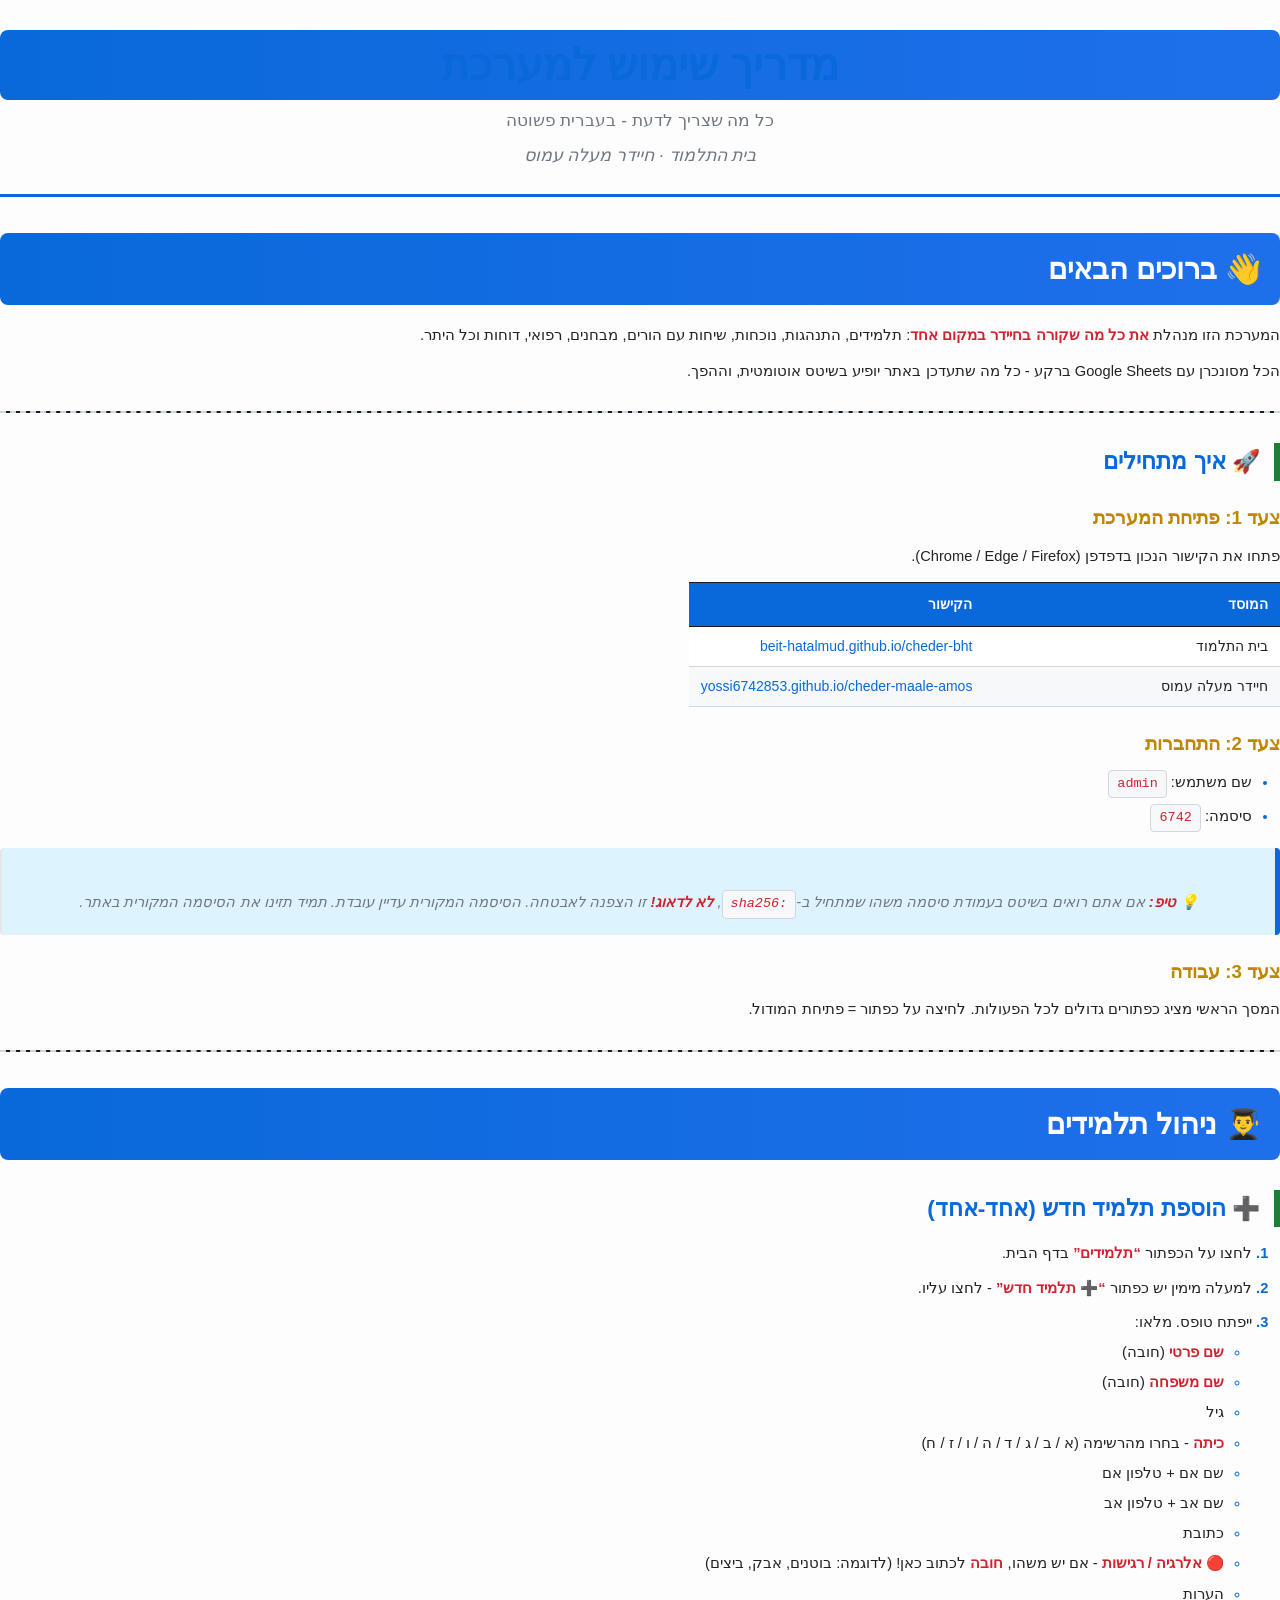
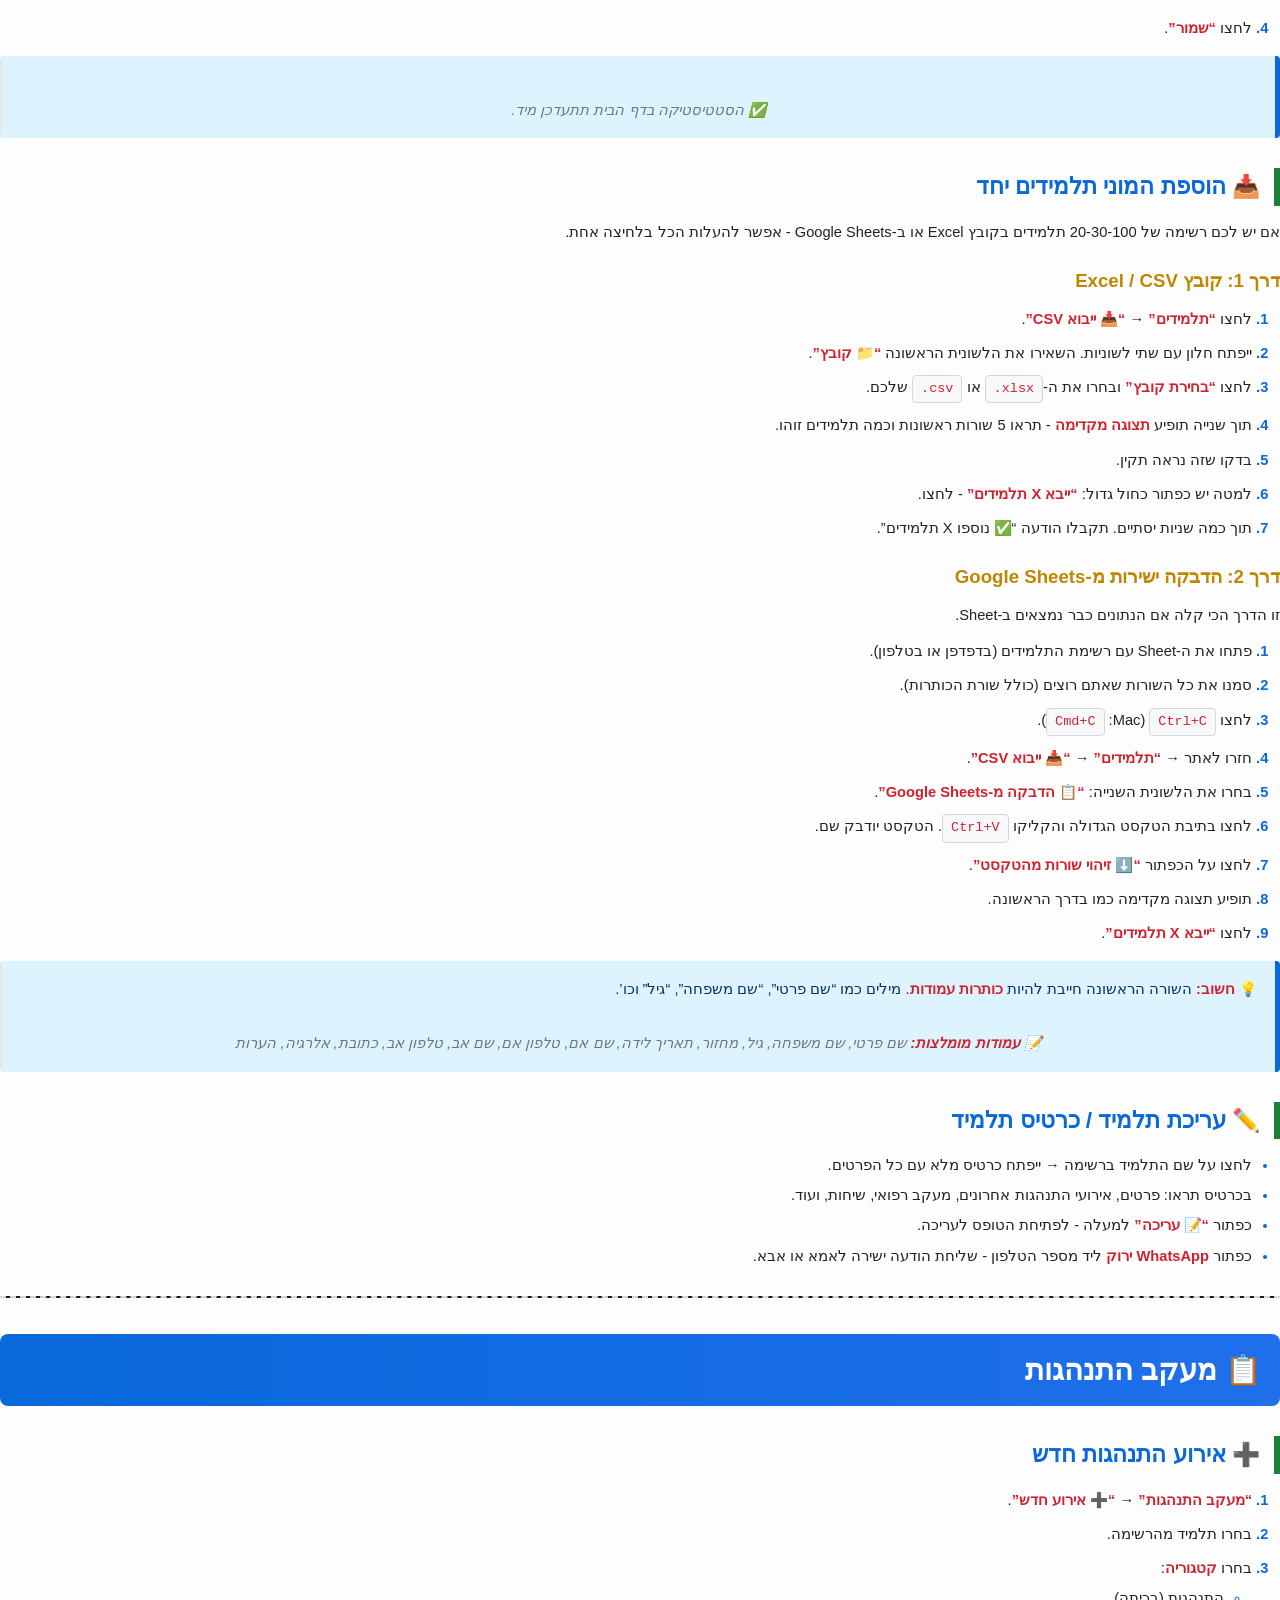
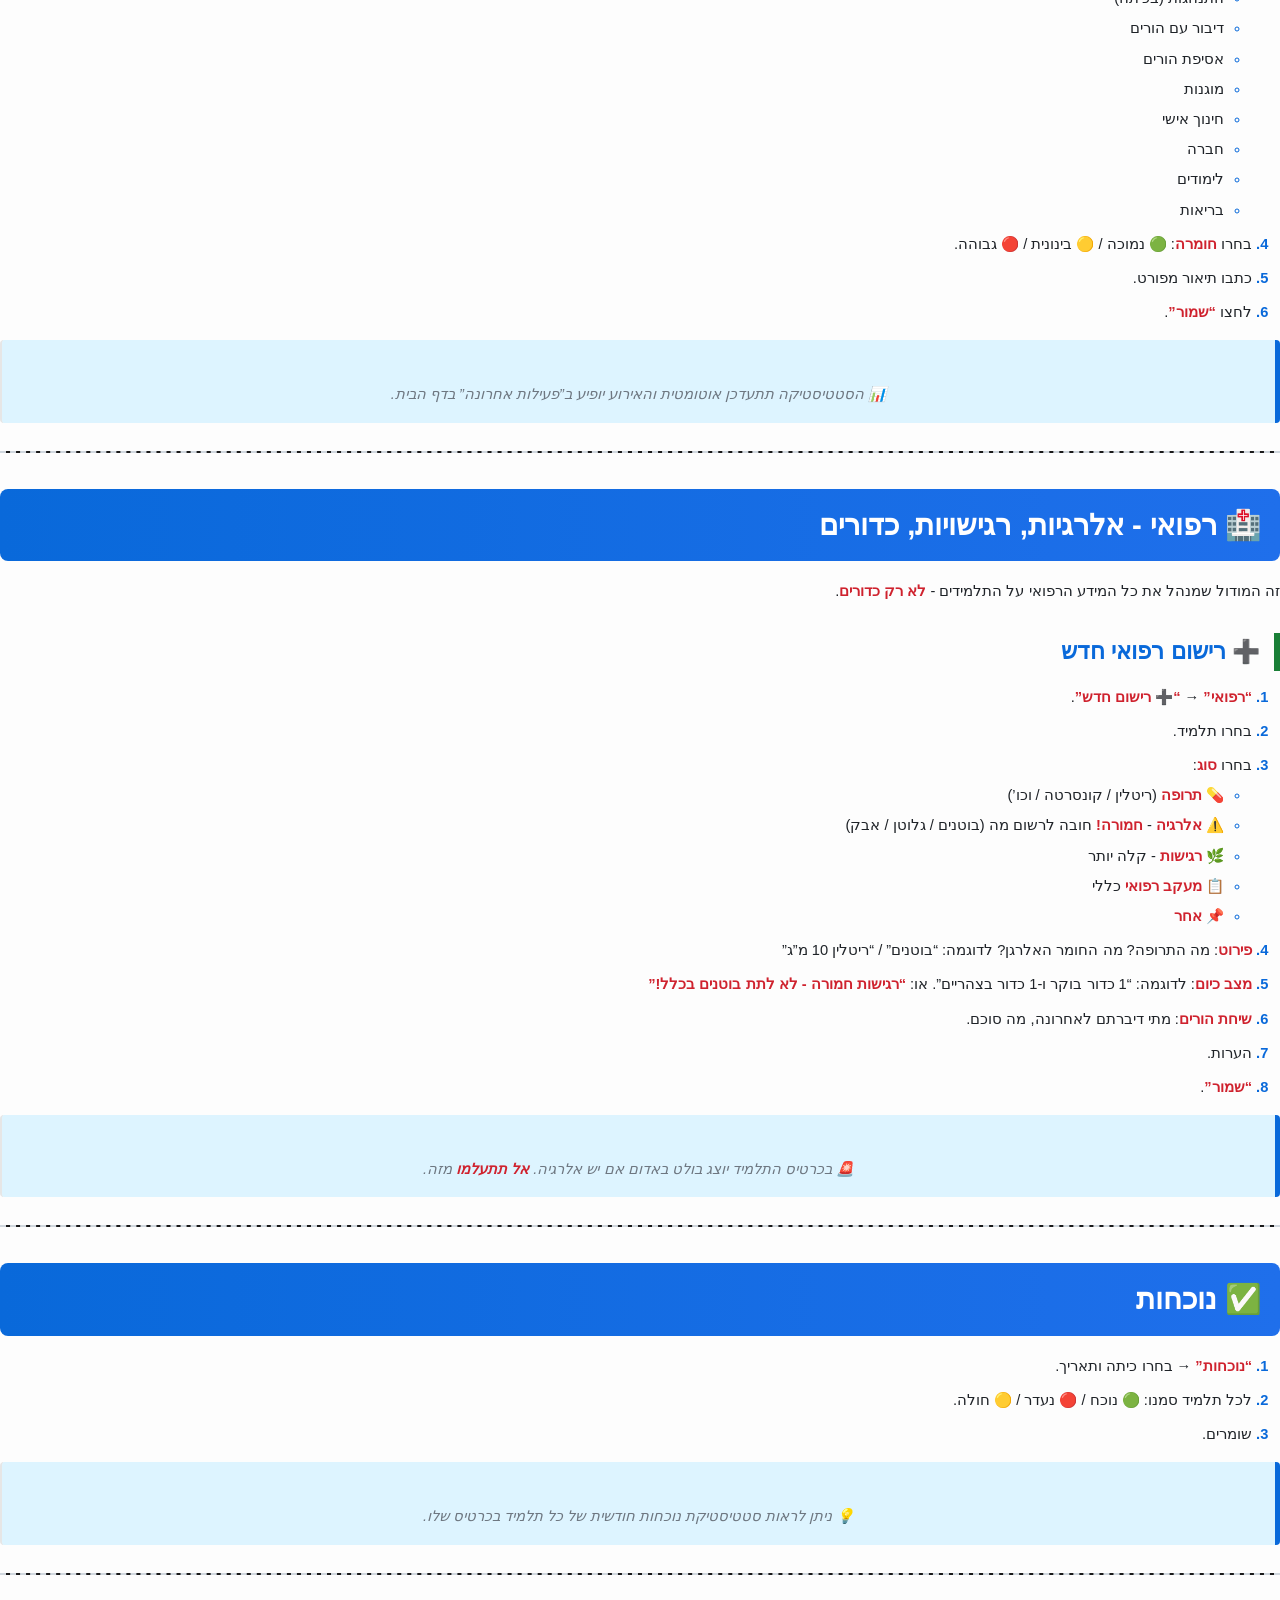
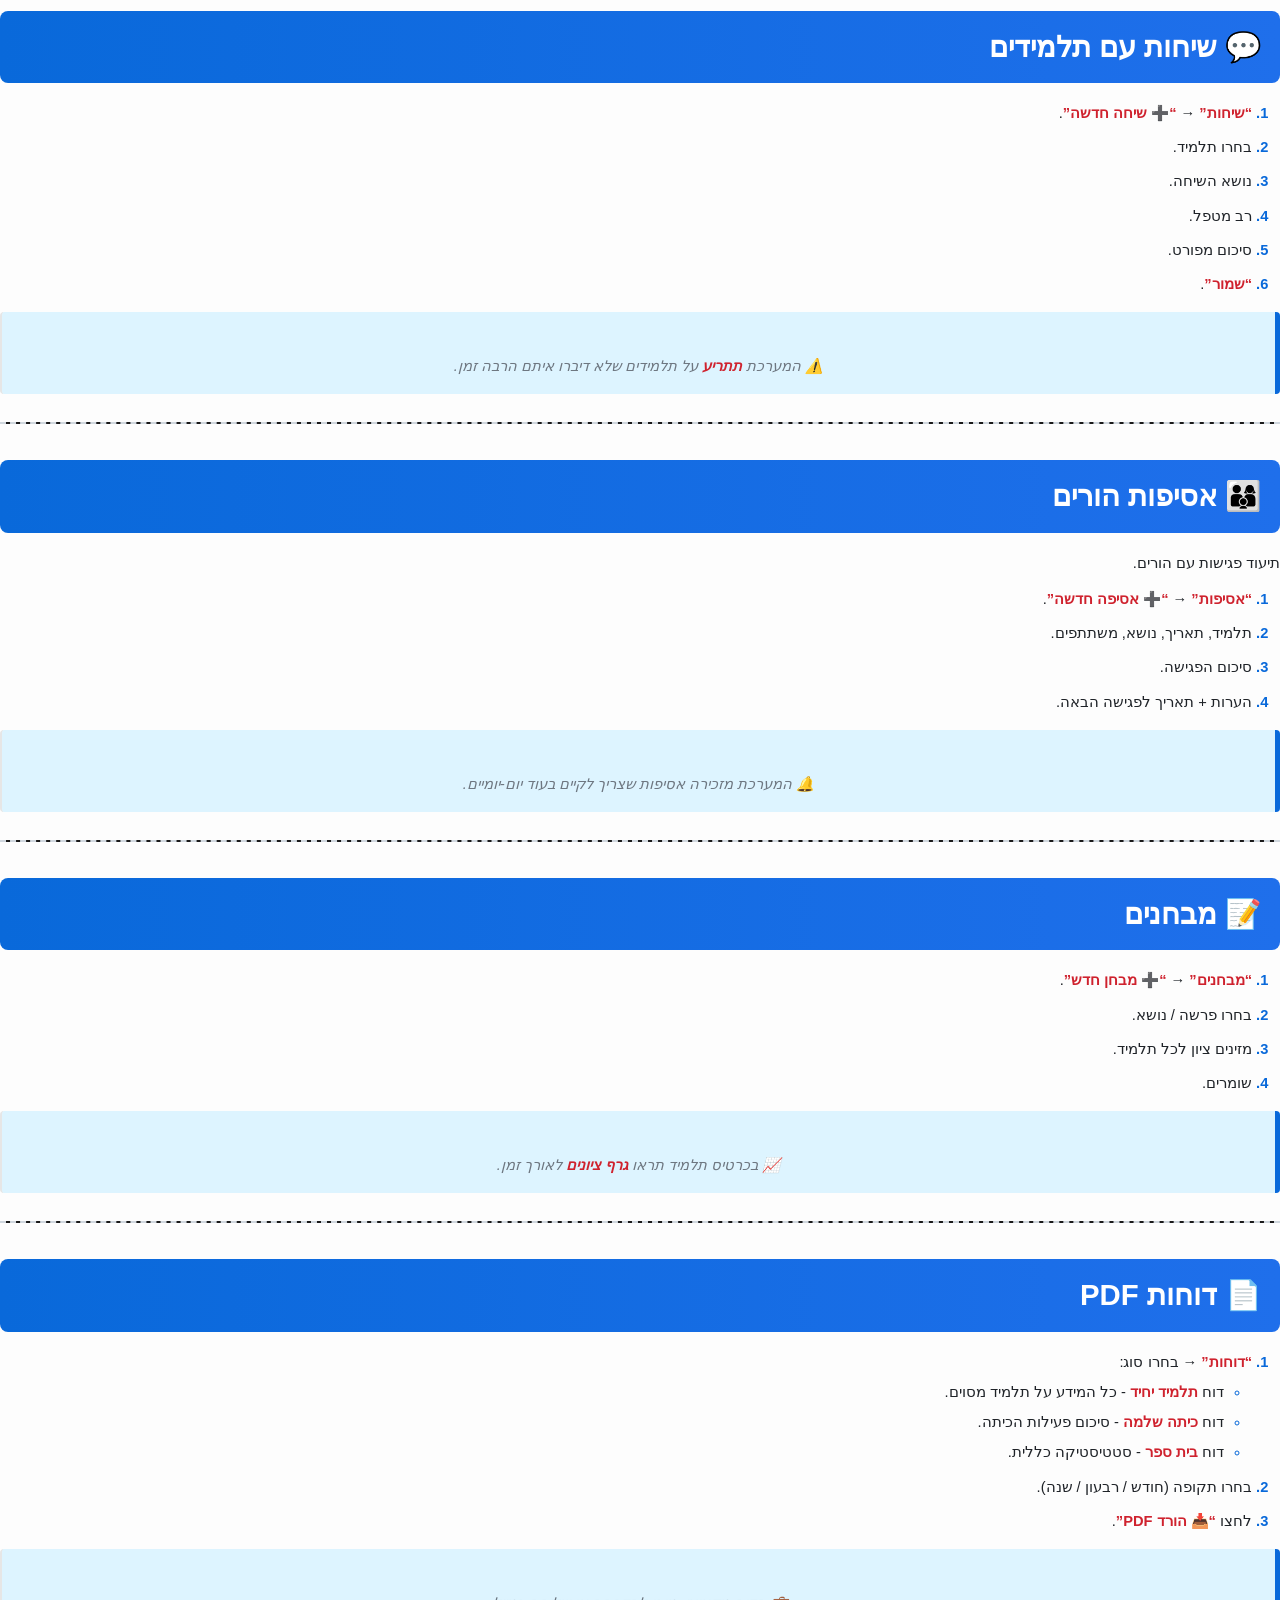
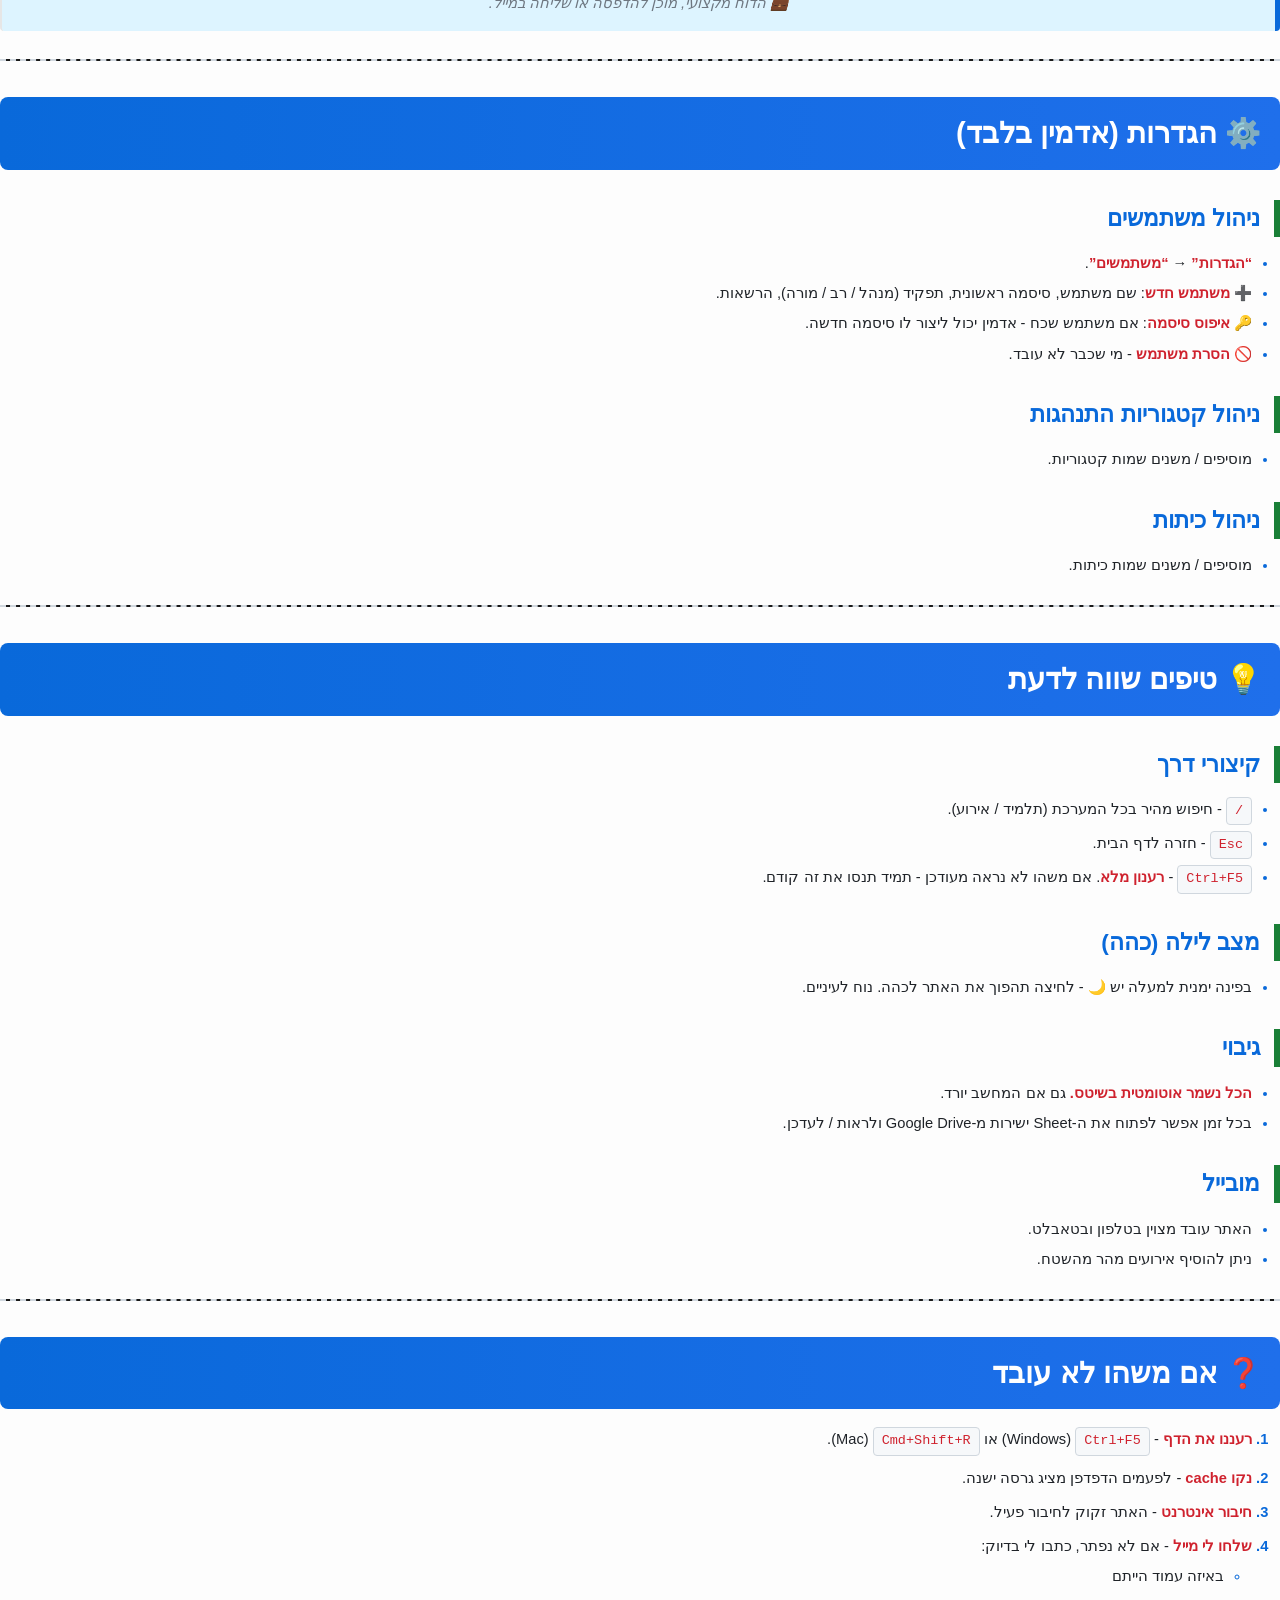
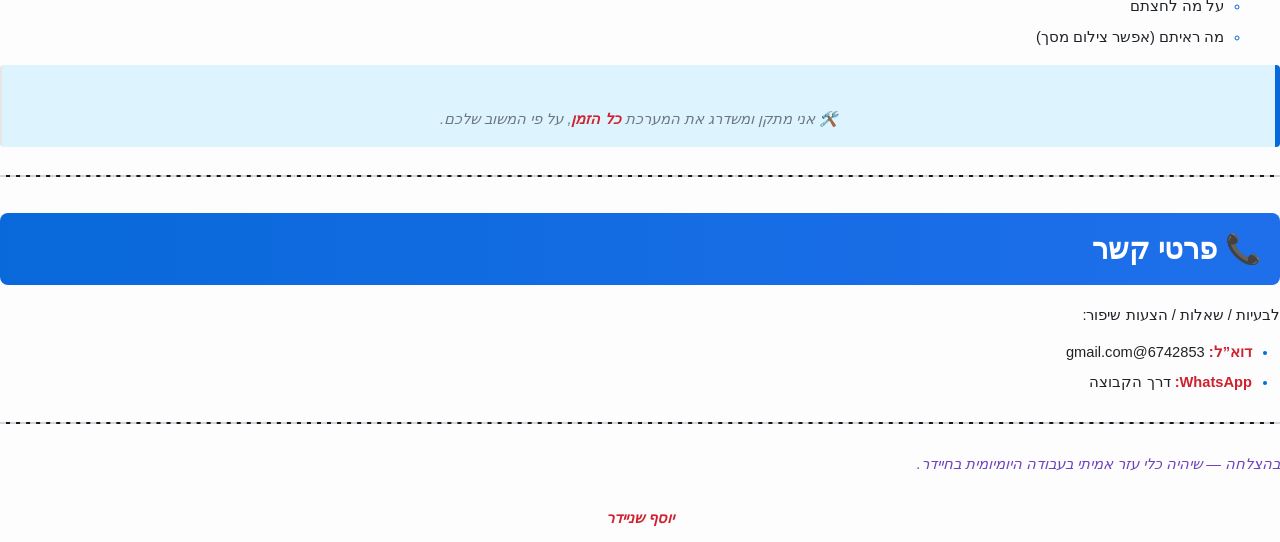
<file: guide.html>
<!DOCTYPE html>
<html dir="rtl" lang="he" xmlns="http://www.w3.org/1999/xhtml" lang="" xml:lang="">
<head>
  <meta charset="utf-8" />
  <meta name="generator" content="pandoc" />
  <meta name="viewport" content="width=device-width, initial-scale=1.0, user-scalable=yes" />
  <meta name="author" content="בית התלמוד · חיידר מעלה עמוס" />
  <title>מדריך שימוש למערכת</title>
  <style>
    html {
      color: #1a1a1a;
      background-color: #fdfdfd;
    }
    body {
      margin: 0 auto;
      max-width: 36em;
      padding-left: 50px;
      padding-right: 50px;
      padding-top: 50px;
      padding-bottom: 50px;
      hyphens: auto;
      overflow-wrap: break-word;
      text-rendering: optimizeLegibility;
      font-kerning: normal;
    }
    @media (max-width: 600px) {
      body {
        font-size: 0.9em;
        padding: 12px;
      }
      h1 {
        font-size: 1.8em;
      }
    }
    @media print {
      html {
        background-color: white;
      }
      body {
        background-color: transparent;
        color: black;
        font-size: 12pt;
      }
      p, h2, h3 {
        orphans: 3;
        widows: 3;
      }
      h2, h3, h4 {
        page-break-after: avoid;
      }
    }
    p {
      margin: 1em 0;
    }
    a {
      color: #1a1a1a;
    }
    a:visited {
      color: #1a1a1a;
    }
    img {
      max-width: 100%;
    }
    svg {
      height: auto;
      max-width: 100%;
    }
    h1, h2, h3, h4, h5, h6 {
      margin-top: 1.4em;
    }
    h5, h6 {
      font-size: 1em;
      font-style: italic;
    }
    h6 {
      font-weight: normal;
    }
    ol, ul {
      padding-left: 1.7em;
      margin-top: 1em;
    }
    li > ol, li > ul {
      margin-top: 0;
    }
    blockquote {
      margin: 1em 0 1em 1.7em;
      padding-left: 1em;
      border-left: 2px solid #e6e6e6;
      color: #606060;
    }
    code {
      font-family: Menlo, Monaco, Consolas, 'Lucida Console', monospace;
      font-size: 85%;
      margin: 0;
      hyphens: manual;
    }
    pre {
      margin: 1em 0;
      overflow: auto;
    }
    pre code {
      padding: 0;
      overflow: visible;
      overflow-wrap: normal;
    }
    .sourceCode {
     background-color: transparent;
     overflow: visible;
    }
    hr {
      background-color: #1a1a1a;
      border: none;
      height: 1px;
      margin: 1em 0;
    }
    table {
      margin: 1em 0;
      border-collapse: collapse;
      width: 100%;
      overflow-x: auto;
      display: block;
      font-variant-numeric: lining-nums tabular-nums;
    }
    table caption {
      margin-bottom: 0.75em;
    }
    tbody {
      margin-top: 0.5em;
      border-top: 1px solid #1a1a1a;
      border-bottom: 1px solid #1a1a1a;
    }
    th {
      border-top: 1px solid #1a1a1a;
      padding: 0.25em 0.5em 0.25em 0.5em;
    }
    td {
      padding: 0.125em 0.5em 0.25em 0.5em;
    }
    header {
      margin-bottom: 4em;
      text-align: center;
    }
    #TOC li {
      list-style: none;
    }
    #TOC ul {
      padding-left: 1.3em;
    }
    #TOC > ul {
      padding-left: 0;
    }
    #TOC a:not(:hover) {
      text-decoration: none;
    }
    code{white-space: pre-wrap;}
    span.smallcaps{font-variant: small-caps;}
    div.columns{display: flex; gap: min(4vw, 1.5em);}
    div.column{flex: auto; overflow-x: auto;}
    div.hanging-indent{margin-left: 1.5em; text-indent: -1.5em;}
    /* The extra [class] is a hack that increases specificity enough to
       override a similar rule in reveal.js */
    ul.task-list[class]{list-style: none;}
    ul.task-list li input[type="checkbox"] {
      font-size: inherit;
      width: 0.8em;
      margin: 0 0.8em 0.2em -1.6em;
      vertical-align: middle;
    }
    .display.math{display: block; text-align: center; margin: 0.5rem auto;}
  </style>

<style>
@page { size: A4; margin: 2cm 1.6cm; }
* { box-sizing: border-box; }
body {
  direction: rtl; text-align: right;
  font-family: 'David CLM', 'David', 'Heebo', 'Arial', sans-serif;
  line-height: 1.65; font-size: 11pt; color: #1f2328;
  max-width: 100%; padding: 0; margin: 0;
}
header {
  text-align: center; padding: 30px 0 24px;
  border-bottom: 3px solid #0969da; margin-bottom: 28px;
}
header h1.title { font-size: 32pt; color: #0969da; margin: 0; border: none; padding: 0; }
header p.subtitle, header p.author {
  color: #6e7781; font-size: 13pt; margin: 6px 0 0;
}
h1 {
  color: #fff; background: linear-gradient(90deg, #0969da, #1f6feb);
  padding: 12px 18px; border-radius: 8px;
  font-size: 22pt; margin-top: 36px; margin-bottom: 18px;
  page-break-before: always; page-break-after: avoid;
}
h1:first-of-type { page-break-before: auto; }
h2 {
  color: #0969da; font-size: 17pt;
  border-right: 6px solid #1a7f37; padding-right: 14px;
  margin-top: 30px; margin-bottom: 14px;
  page-break-after: avoid;
}
h3 {
  color: #bf8700; font-size: 14pt;
  margin-top: 22px; margin-bottom: 10px;
  page-break-after: avoid;
}
p { margin: 8px 0 12px; }
ul, ol {
  padding-right: 28px; padding-left: 0; margin: 8px 0 16px;
}
ul ul, ol ol, ul ol, ol ul { margin: 4px 0; }
li { margin: 6px 0; }
li::marker { color: #0969da; font-weight: bold; }
strong { color: #cf222e; font-weight: 700; }
em { color: #6f42c1; }
code {
  background: #f6f8fa; padding: 2px 8px; border-radius: 4px;
  font-family: 'Consolas', 'Courier New', monospace;
  direction: ltr; display: inline-block; font-size: 92%;
  color: #cf222e; border: 1px solid #d0d7de;
}
a { color: #0969da; text-decoration: none; }
a:hover { text-decoration: underline; }
hr { border: 0; border-top: 2px dashed #d0d7de; margin: 28px 0; }
blockquote {
  background: #ddf4ff; border-right: 5px solid #0969da;
  padding: 12px 18px; margin: 14px 0;
  border-radius: 4px; color: #0a3069;
}
blockquote p { margin: 4px 0; }
table {
  width: 100%; border-collapse: collapse;
  margin: 14px 0; font-size: 10.5pt;
}
table th {
  background: #0969da; color: #fff; padding: 10px 12px;
  text-align: right; font-weight: 600;
}
table td {
  padding: 8px 12px; border-bottom: 1px solid #d0d7de;
  background: #fff;
}
table tr:nth-child(even) td { background: #f6f8fa; }
table tr:hover td { background: #fff8c5; }

/* "Step" highlighting: ordered list with numbered circles */
ol > li {
  margin: 10px 0;
}

/* Page break helpers */
h1 + h2, h1 + p { page-break-before: avoid; }

/* Footer-like ending */
p:last-child {
  text-align: center; color: #6e7781;
  margin-top: 30px; font-style: italic;
}
</style>
</head>
<body>
<header id="title-block-header">
<h1 class="title">מדריך שימוש למערכת</h1>
<p class="subtitle">כל מה שצריך לדעת - בעברית פשוטה</p>
<p class="author">בית התלמוד · חיידר מעלה עמוס</p>
</header>
<h1 id="ברוכים-הבאים">👋 ברוכים הבאים</h1>
<p>המערכת הזו מנהלת <strong>את כל מה שקורה בחיידר במקום אחד</strong>:
תלמידים, התנהגות, נוכחות, שיחות עם הורים, מבחנים, רפואי, דוחות וכל
היתר.</p>
<p>הכל מסונכרן עם Google Sheets ברקע - כל מה שתעדכן באתר יופיע בשיטס
אוטומטית, וההפך.</p>
<hr />
<h2 id="איך-מתחילים">🚀 איך מתחילים</h2>
<h3 id="צעד-1-פתיחת-המערכת">צעד 1: פתיחת המערכת</h3>
<p>פתחו את הקישור הנכון בדפדפן (Chrome / Edge / Firefox).</p>
<table>
<colgroup>
<col style="width: 50%" />
<col style="width: 50%" />
</colgroup>
<thead>
<tr>
<th>המוסד</th>
<th>הקישור</th>
</tr>
</thead>
<tbody>
<tr>
<td>בית התלמוד</td>
<td><a
href="https://beit-hatalmud.github.io/cheder-bht/">beit-hatalmud.github.io/cheder-bht</a></td>
</tr>
<tr>
<td>חיידר מעלה עמוס</td>
<td><a
href="https://yossi6742853.github.io/cheder-maale-amos/">yossi6742853.github.io/cheder-maale-amos</a></td>
</tr>
</tbody>
</table>
<h3 id="צעד-2-התחברות">צעד 2: התחברות</h3>
<ul>
<li>שם משתמש: <code>admin</code></li>
<li>סיסמה: <code>6742</code></li>
</ul>
<blockquote>
<p>💡 <strong>טיפ:</strong> אם אתם רואים בשיטס בעמודת סיסמה משהו שמתחיל
ב-<code>sha256:</code>, <strong>לא לדאוג!</strong> זו הצפנה לאבטחה.
הסיסמה המקורית עדיין עובדת. תמיד תזינו את הסיסמה המקורית באתר.</p>
</blockquote>
<h3 id="צעד-3-עבודה">צעד 3: עבודה</h3>
<p>המסך הראשי מציג כפתורים גדולים לכל הפעולות. לחיצה על כפתור = פתיחת
המודול.</p>
<hr />
<h1 id="ניהול-תלמידים">👨‍🎓 ניהול תלמידים</h1>
<h2 id="הוספת-תלמיד-חדש-אחד-אחד">➕ הוספת תלמיד חדש (אחד-אחד)</h2>
<ol type="1">
<li>לחצו על הכפתור <strong>“תלמידים”</strong> בדף הבית.</li>
<li>למעלה מימין יש כפתור <strong>“➕ תלמיד חדש”</strong> - לחצו
עליו.</li>
<li>ייפתח טופס. מלאו:
<ul>
<li><strong>שם פרטי</strong> (חובה)</li>
<li><strong>שם משפחה</strong> (חובה)</li>
<li>גיל</li>
<li><strong>כיתה</strong> - בחרו מהרשימה (א / ב / ג / ד / ה / ו / ז /
ח)</li>
<li>שם אם + טלפון אם</li>
<li>שם אב + טלפון אב</li>
<li>כתובת</li>
<li>🔴 <strong>אלרגיה / רגישות</strong> - אם יש משהו,
<strong>חובה</strong> לכתוב כאן! (לדוגמה: בוטנים, אבק, ביצים)</li>
<li>הערות</li>
</ul></li>
<li>לחצו <strong>“שמור”</strong>.</li>
</ol>
<blockquote>
<p>✅ הסטטיסטיקה בדף הבית תתעדכן מיד.</p>
</blockquote>
<h2 id="הוספת-המוני-תלמידים-יחד">📥 הוספת המוני תלמידים יחד</h2>
<p>אם יש לכם רשימה של 20-30-100 תלמידים בקובץ Excel או ב-Google Sheets -
אפשר להעלות הכל בלחיצה אחת.</p>
<h3 id="דרך-1-קובץ-excel-csv">דרך 1: קובץ Excel / CSV</h3>
<ol type="1">
<li>לחצו <strong>“תלמידים”</strong> → <strong>“📥 ייבוא
CSV”</strong>.</li>
<li>ייפתח חלון עם שתי לשוניות. השאירו את הלשונית הראשונה <strong>“📁
קובץ”</strong>.</li>
<li>לחצו <strong>“בחירת קובץ”</strong> ובחרו את ה-<code>.xlsx</code> או
<code>.csv</code> שלכם.</li>
<li>תוך שנייה תופיע <strong>תצוגה מקדימה</strong> - תראו 5 שורות ראשונות
וכמה תלמידים זוהו.</li>
<li>בדקו שזה נראה תקין.</li>
<li>למטה יש כפתור כחול גדול: <strong>“ייבא X תלמידים”</strong> -
לחצו.</li>
<li>תוך כמה שניות יסתיים. תקבלו הודעה “✅ נוספו X תלמידים”.</li>
</ol>
<h3 id="דרך-2-הדבקה-ישירות-מ-google-sheets">דרך 2: הדבקה ישירות מ-Google
Sheets</h3>
<p>זו הדרך הכי קלה אם הנתונים כבר נמצאים ב-Sheet.</p>
<ol type="1">
<li>פתחו את ה-Sheet עם רשימת התלמידים (בדפדפן או בטלפון).</li>
<li>סמנו את כל השורות שאתם רוצים (כולל שורת הכותרות).</li>
<li>לחצו <code>Ctrl+C</code> (Mac: <code>Cmd+C</code>).</li>
<li>חזרו לאתר → <strong>“תלמידים”</strong> → <strong>“📥 ייבוא
CSV”</strong>.</li>
<li>בחרו את הלשונית השנייה: <strong>“📋 הדבקה מ-Google
Sheets”</strong>.</li>
<li>לחצו בתיבת הטקסט הגדולה והקליקו <code>Ctrl+V</code>. הטקסט יודבק
שם.</li>
<li>לחצו על הכפתור <strong>“⬇️ זיהוי שורות מהטקסט”</strong>.</li>
<li>תופיע תצוגה מקדימה כמו בדרך הראשונה.</li>
<li>לחצו <strong>“ייבא X תלמידים”</strong>.</li>
</ol>
<blockquote>
<p>💡 <strong>חשוב:</strong> השורה הראשונה חייבת להיות <strong>כותרות
עמודות</strong>. מילים כמו “שם פרטי”, “שם משפחה”, “גיל” וכו’.</p>
<p>📝 <strong>עמודות מומלצות:</strong> שם פרטי, שם משפחה, גיל, מחזור,
תאריך לידה, שם אם, טלפון אם, שם אב, טלפון אב, כתובת, אלרגיה, הערות</p>
</blockquote>
<h2 id="עריכת-תלמיד-כרטיס-תלמיד">✏️ עריכת תלמיד / כרטיס תלמיד</h2>
<ul>
<li>לחצו על שם התלמיד ברשימה → ייפתח כרטיס מלא עם כל הפרטים.</li>
<li>בכרטיס תראו: פרטים, אירועי התנהגות אחרונים, מעקב רפואי, שיחות,
ועוד.</li>
<li>כפתור <strong>“📝 עריכה”</strong> למעלה - לפתיחת הטופס לעריכה.</li>
<li>כפתור <strong>WhatsApp ירוק</strong> ליד מספר הטלפון - שליחת הודעה
ישירה לאמא או אבא.</li>
</ul>
<hr />
<h1 id="מעקב-התנהגות">📋 מעקב התנהגות</h1>
<h2 id="אירוע-התנהגות-חדש">➕ אירוע התנהגות חדש</h2>
<ol type="1">
<li><strong>“מעקב התנהגות”</strong> → <strong>“➕ אירוע
חדש”</strong>.</li>
<li>בחרו תלמיד מהרשימה.</li>
<li>בחרו <strong>קטגוריה</strong>:
<ul>
<li>התנהגות (בכיתה)</li>
<li>דיבור עם הורים</li>
<li>אסיפת הורים</li>
<li>מוגנות</li>
<li>חינוך אישי</li>
<li>חברה</li>
<li>לימודים</li>
<li>בריאות</li>
</ul></li>
<li>בחרו <strong>חומרה</strong>: 🟢 נמוכה / 🟡 בינונית / 🔴 גבוהה.</li>
<li>כתבו תיאור מפורט.</li>
<li>לחצו <strong>“שמור”</strong>.</li>
</ol>
<blockquote>
<p>📊 הסטטיסטיקה תתעדכן אוטומטית והאירוע יופיע ב”פעילות אחרונה” בדף
הבית.</p>
</blockquote>
<hr />
<h1 id="רפואי---אלרגיות-רגישויות-כדורים">🏥 רפואי - אלרגיות, רגישויות,
כדורים</h1>
<p>זה המודול שמנהל את כל המידע הרפואי על התלמידים - <strong>לא רק
כדורים</strong>.</p>
<h2 id="רישום-רפואי-חדש">➕ רישום רפואי חדש</h2>
<ol type="1">
<li><strong>“רפואי”</strong> → <strong>“➕ רישום חדש”</strong>.</li>
<li>בחרו תלמיד.</li>
<li>בחרו <strong>סוג</strong>:
<ul>
<li>💊 <strong>תרופה</strong> (ריטלין / קונסרטה / וכו’)</li>
<li>⚠️ <strong>אלרגיה</strong> - <strong>חמורה!</strong> חובה לרשום מה
(בוטנים / גלוטן / אבק)</li>
<li>🌿 <strong>רגישות</strong> - קלה יותר</li>
<li>📋 <strong>מעקב רפואי</strong> כללי</li>
<li>📌 <strong>אחר</strong></li>
</ul></li>
<li><strong>פירוט</strong>: מה התרופה? מה החומר האלרגן? לדוגמה: “בוטנים”
/ “ריטלין 10 מ”ג”</li>
<li><strong>מצב כיום</strong>: לדוגמה: “1 כדור בוקר ו-1 כדור בצהריים”.
או: <strong>“רגישות חמורה - לא לתת בוטנים בכלל!”</strong></li>
<li><strong>שיחת הורים</strong>: מתי דיברתם לאחרונה, מה סוכם.</li>
<li>הערות.</li>
<li><strong>“שמור”</strong>.</li>
</ol>
<blockquote>
<p>🚨 בכרטיס התלמיד יוצג בולט באדום אם יש אלרגיה. <strong>אל
תתעלמו</strong> מזה.</p>
</blockquote>
<hr />
<h1 id="נוכחות">✅ נוכחות</h1>
<ol type="1">
<li><strong>“נוכחות”</strong> → בחרו כיתה ותאריך.</li>
<li>לכל תלמיד סמנו: 🟢 נוכח / 🔴 נעדר / 🟡 חולה.</li>
<li>שומרים.</li>
</ol>
<blockquote>
<p>💡 ניתן לראות סטטיסטיקת נוכחות חודשית של כל תלמיד בכרטיס שלו.</p>
</blockquote>
<hr />
<h1 id="שיחות-עם-תלמידים">💬 שיחות עם תלמידים</h1>
<ol type="1">
<li><strong>“שיחות”</strong> → <strong>“➕ שיחה חדשה”</strong>.</li>
<li>בחרו תלמיד.</li>
<li>נושא השיחה.</li>
<li>רב מטפל.</li>
<li>סיכום מפורט.</li>
<li><strong>“שמור”</strong>.</li>
</ol>
<blockquote>
<p>⚠️ המערכת <strong>תתריע</strong> על תלמידים שלא דיברו איתם הרבה
זמן.</p>
</blockquote>
<hr />
<h1 id="אסיפות-הורים">👨‍👩‍👦 אסיפות הורים</h1>
<p>תיעוד פגישות עם הורים.</p>
<ol type="1">
<li><strong>“אסיפות”</strong> → <strong>“➕ אסיפה חדשה”</strong>.</li>
<li>תלמיד, תאריך, נושא, משתתפים.</li>
<li>סיכום הפגישה.</li>
<li>הערות + תאריך לפגישה הבאה.</li>
</ol>
<blockquote>
<p>🔔 המערכת מזכירה אסיפות שצריך לקיים בעוד יום-יומיים.</p>
</blockquote>
<hr />
<h1 id="מבחנים">📝 מבחנים</h1>
<ol type="1">
<li><strong>“מבחנים”</strong> → <strong>“➕ מבחן חדש”</strong>.</li>
<li>בחרו פרשה / נושא.</li>
<li>מזינים ציון לכל תלמיד.</li>
<li>שומרים.</li>
</ol>
<blockquote>
<p>📈 בכרטיס תלמיד תראו <strong>גרף ציונים</strong> לאורך זמן.</p>
</blockquote>
<hr />
<h1 id="דוחות-pdf">📄 דוחות PDF</h1>
<ol type="1">
<li><strong>“דוחות”</strong> → בחרו סוג:
<ul>
<li>דוח <strong>תלמיד יחיד</strong> - כל המידע על תלמיד מסוים.</li>
<li>דוח <strong>כיתה שלמה</strong> - סיכום פעילות הכיתה.</li>
<li>דוח <strong>בית ספר</strong> - סטטיסטיקה כללית.</li>
</ul></li>
<li>בחרו תקופה (חודש / רבעון / שנה).</li>
<li>לחצו <strong>“📥 הורד PDF”</strong>.</li>
</ol>
<blockquote>
<p>💼 הדוח מקצועי, מוכן להדפסה או שליחה במייל.</p>
</blockquote>
<hr />
<h1 id="הגדרות-אדמין-בלבד">⚙️ הגדרות (אדמין בלבד)</h1>
<h2 id="ניהול-משתמשים">ניהול משתמשים</h2>
<ul>
<li><strong>“הגדרות”</strong> → <strong>“משתמשים”</strong>.</li>
<li><strong>➕ משתמש חדש</strong>: שם משתמש, סיסמה ראשונית, תפקיד (מנהל
/ רב / מורה), הרשאות.</li>
<li><strong>🔑 איפוס סיסמה</strong>: אם משתמש שכח - אדמין יכול ליצור לו
סיסמה חדשה.</li>
<li><strong>🚫 הסרת משתמש</strong> - מי שכבר לא עובד.</li>
</ul>
<h2 id="ניהול-קטגוריות-התנהגות">ניהול קטגוריות התנהגות</h2>
<ul>
<li>מוסיפים / משנים שמות קטגוריות.</li>
</ul>
<h2 id="ניהול-כיתות">ניהול כיתות</h2>
<ul>
<li>מוסיפים / משנים שמות כיתות.</li>
</ul>
<hr />
<h1 id="טיפים-שווה-לדעת">💡 טיפים שווה לדעת</h1>
<h2 id="קיצורי-דרך">קיצורי דרך</h2>
<ul>
<li><code>/</code> - חיפוש מהיר בכל המערכת (תלמיד / אירוע).</li>
<li><code>Esc</code> - חזרה לדף הבית.</li>
<li><code>Ctrl+F5</code> - <strong>רענון מלא</strong>. אם משהו לא נראה
מעודכן - תמיד תנסו את זה קודם.</li>
</ul>
<h2 id="מצב-לילה-כהה">מצב לילה (כהה)</h2>
<ul>
<li>בפינה ימנית למעלה יש 🌙 - לחיצה תהפוך את האתר לכהה. נוח
לעיניים.</li>
</ul>
<h2 id="גיבוי">גיבוי</h2>
<ul>
<li><strong>הכל נשמר אוטומטית בשיטס.</strong> גם אם המחשב יורד.</li>
<li>בכל זמן אפשר לפתוח את ה-Sheet ישירות מ-Google Drive ולראות /
לעדכן.</li>
</ul>
<h2 id="מובייל">מובייל</h2>
<ul>
<li>האתר עובד מצוין בטלפון ובטאבלט.</li>
<li>ניתן להוסיף אירועים מהר מהשטח.</li>
</ul>
<hr />
<h1 id="אם-משהו-לא-עובד">❓ אם משהו לא עובד</h1>
<ol type="1">
<li><strong>רעננו את הדף</strong> - <code>Ctrl+F5</code> (Windows) או
<code>Cmd+Shift+R</code> (Mac).</li>
<li><strong>נקו cache</strong> - לפעמים הדפדפן מציג גרסה ישנה.</li>
<li><strong>חיבור אינטרנט</strong> - האתר זקוק לחיבור פעיל.</li>
<li><strong>שלחו לי מייל</strong> - אם לא נפתר, כתבו לי בדיוק:
<ul>
<li>באיזה עמוד הייתם</li>
<li>על מה לחצתם</li>
<li>מה ראיתם (אפשר צילום מסך)</li>
</ul></li>
</ol>
<blockquote>
<p>🛠️ אני מתקן ומשדרג את המערכת <strong>כל הזמן</strong>, על פי המשוב
שלכם.</p>
</blockquote>
<hr />
<h1 id="פרטי-קשר">📞 פרטי קשר</h1>
<p>לבעיות / שאלות / הצעות שיפור:</p>
<ul>
<li><strong>דוא”ל:</strong> 6742853@gmail.com</li>
<li><strong>WhatsApp:</strong> דרך הקבוצה</li>
</ul>
<hr />
<p><em>בהצלחה — שיהיה כלי עזר אמיתי בעבודה היומיומית בחיידר.</em></p>
<p><strong>יוסף שניידר</strong></p>
</body>
</html>
</file>
